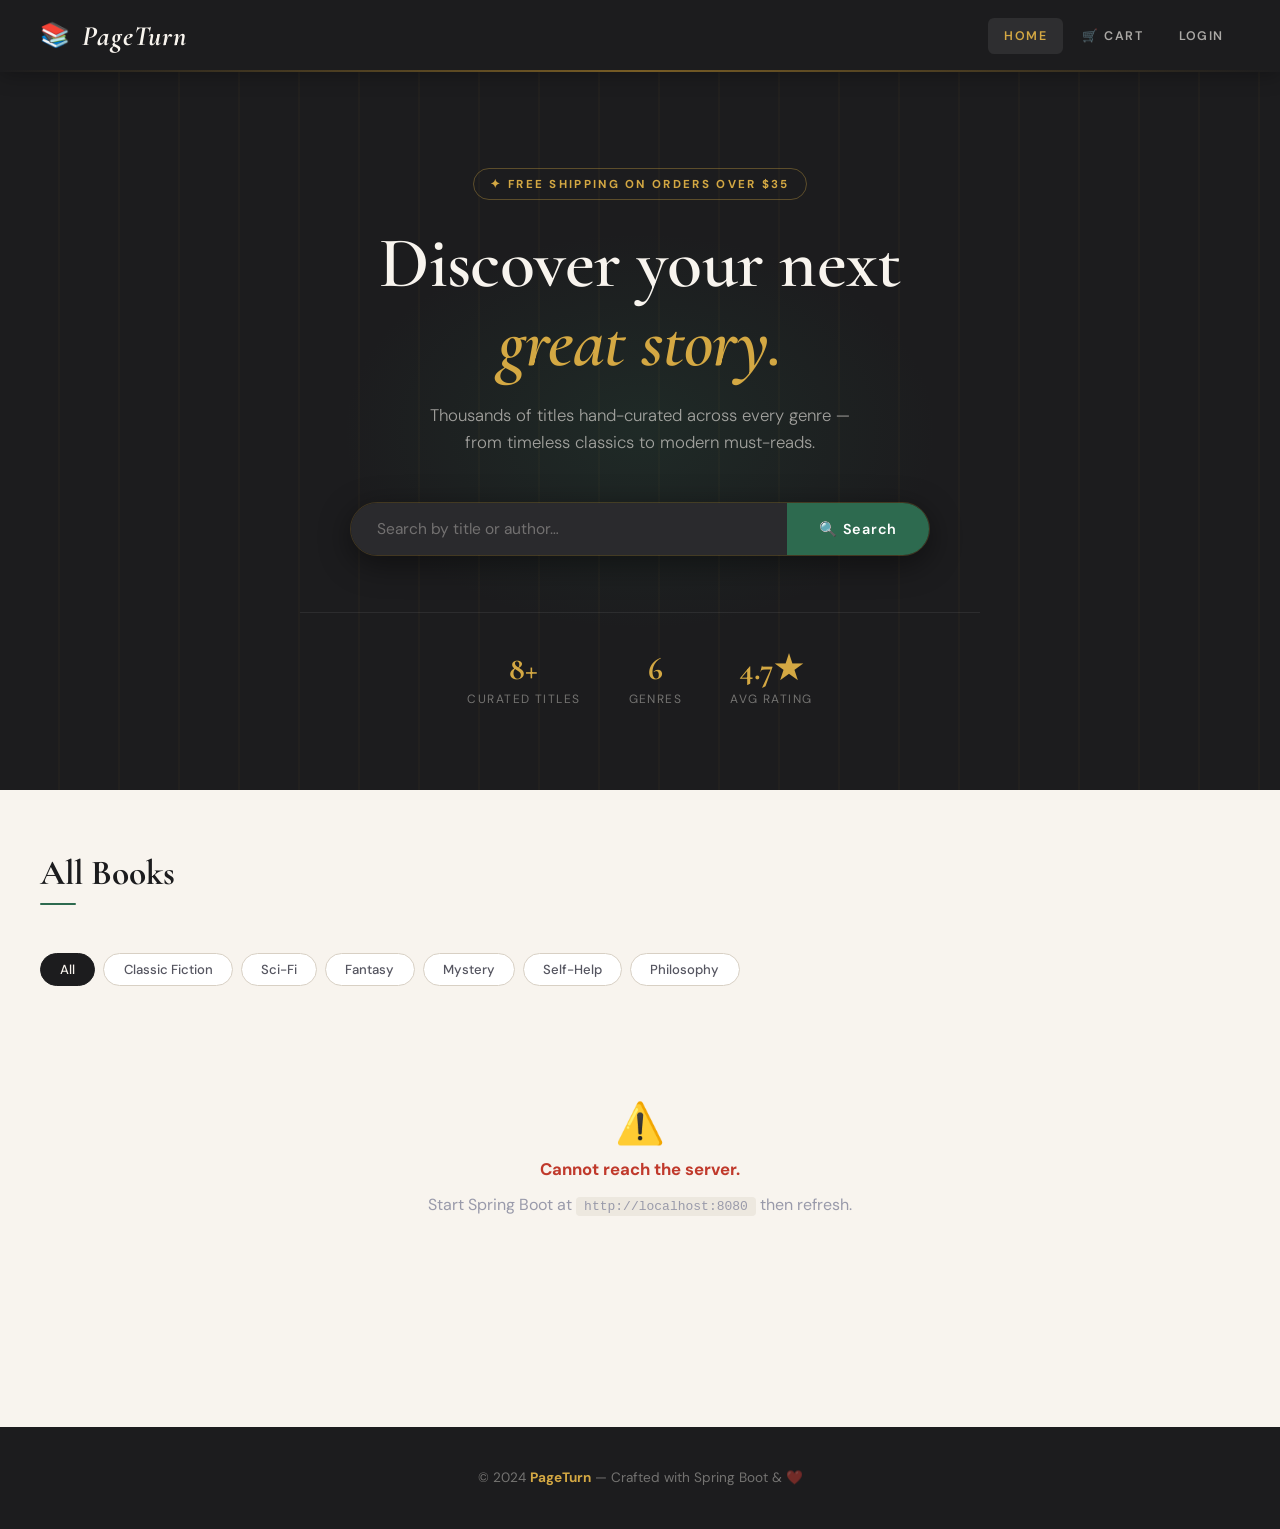
<file: frontend/index.html>
<!DOCTYPE html>
<html lang="en">
<head>
  <meta charset="UTF-8" />
  <meta name="viewport" content="width=device-width, initial-scale=1.0"/>
  <title>PageTurn — Premium Online Bookstore</title>
  <link rel="stylesheet" href="css/style.css" />
</head>
<body>

  <!-- ===== NAVBAR ===== -->
  <nav class="navbar">
    <a class="navbar-brand" href="index.html">
      <span class="brand-icon">📚</span> PageTurn
    </a>
    <div class="navbar-links">
      <a href="index.html" class="active">Home</a>
      <a href="cart.html" class="cart-link">
        🛒 Cart
        <span class="cart-badge" style="display:none">0</span>
      </a>
      <a href="login.html">Login</a>
    </div>
  </nav>

  <!-- ===== HERO ===== -->
  <section class="hero">
    <div class="hero-content">
      <div class="hero-eyebrow">✦ Free shipping on orders over $35</div>
      <h1>Discover your next<br><em>great story.</em></h1>
      <p>Thousands of titles hand-curated across every genre — from timeless classics to modern must-reads.</p>

      <div class="search-container">
        <input
          type="text"
          id="searchInput"
          class="search-input"
          placeholder="Search by title or author…"
          autocomplete="off"
        />
        <button class="search-btn" onclick="handleSearch()">
          🔍 Search
        </button>
      </div>

      <div class="hero-stats">
        <div>
          <span class="hero-stat-num">8+</span>
          <span class="hero-stat-label">Curated Titles</span>
        </div>
        <div>
          <span class="hero-stat-num">6</span>
          <span class="hero-stat-label">Genres</span>
        </div>
        <div>
          <span class="hero-stat-num">4.7★</span>
          <span class="hero-stat-label">Avg Rating</span>
        </div>
      </div>
    </div>
  </section>

  <!-- ===== BOOKS SECTION ===== -->
  <div class="section">
    <div class="section-header">
      <div>
        <h2 class="section-title" id="sectionTitle">All Books</h2>
        <p class="section-subtitle" id="bookCount"></p>
      </div>
      <button class="btn btn-outline" onclick="loadAllBooks()" id="clearSearchBtn" style="display:none; font-size:.82rem; padding:.55rem 1.2rem;">
        ✕ Clear Search
      </button>
    </div>

    <!-- Genre Pills -->
    <div class="genre-filters" id="genreFilters">
      <button class="genre-pill active" onclick="filterByGenre(null, this)">All</button>
      <button class="genre-pill" onclick="filterByGenre('Classic Fiction', this)">Classic Fiction</button>
      <button class="genre-pill" onclick="filterByGenre('Science Fiction', this)">Sci-Fi</button>
      <button class="genre-pill" onclick="filterByGenre('Fantasy', this)">Fantasy</button>
      <button class="genre-pill" onclick="filterByGenre('Mystery', this)">Mystery</button>
      <button class="genre-pill" onclick="filterByGenre('Self-Help', this)">Self-Help</button>
      <button class="genre-pill" onclick="filterByGenre('Philosophy', this)">Philosophy</button>
    </div>

    <!-- Books Grid -->
    <div id="booksContainer">
      <div class="spinner-wrap"><div class="spinner"></div></div>
    </div>
  </div>

  <!-- ===== FOOTER ===== -->
  <footer class="footer">
    <p>© 2024 <strong>PageTurn</strong> — Crafted with Spring Boot &amp; ❤️</p>
  </footer>

  <script src="js/api.js"></script>
  <script src="js/index.js"></script>
</body>
</html>
</file>
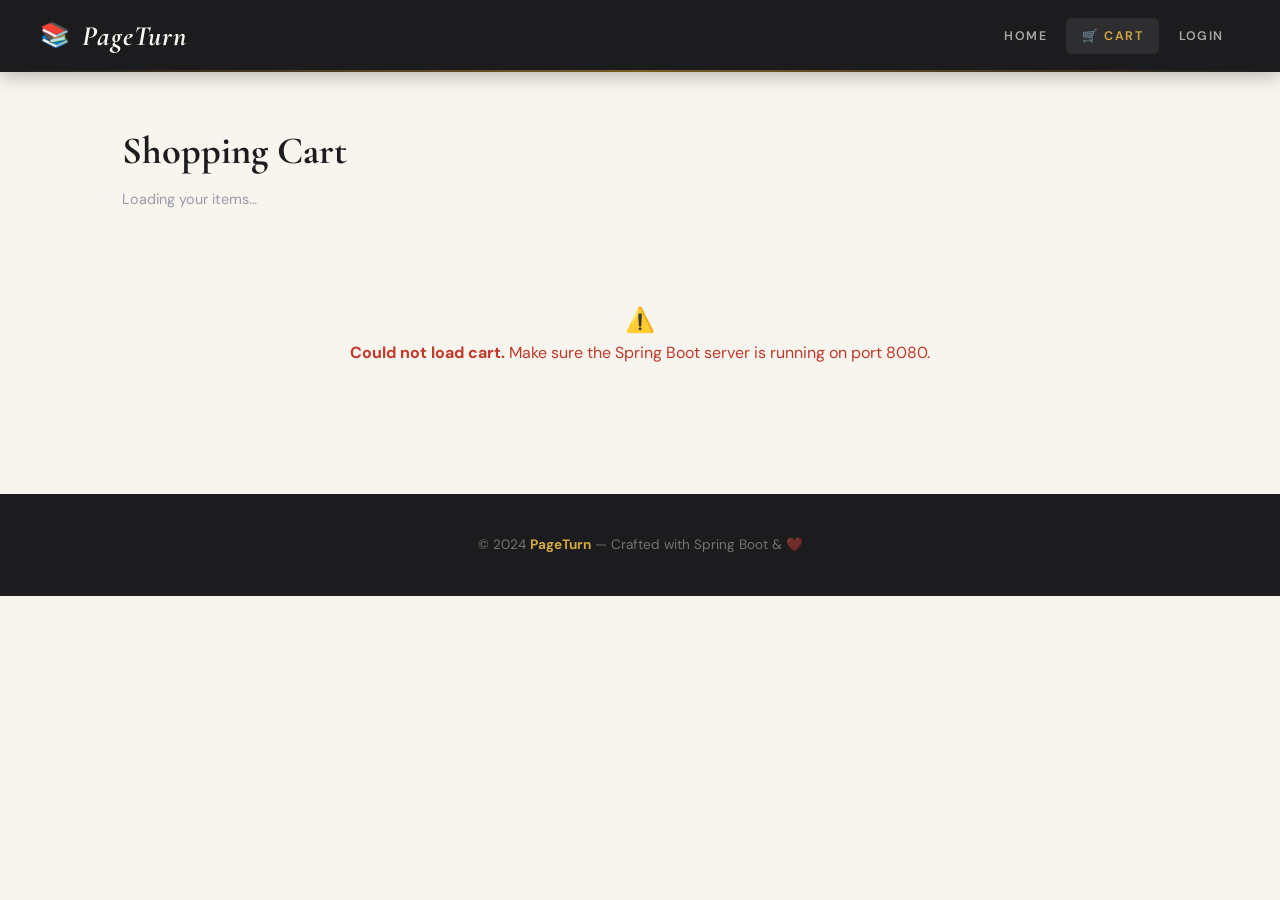
<file: frontend/cart.html>
<!DOCTYPE html>
<html lang="en">
<head>
  <meta charset="UTF-8" />
  <meta name="viewport" content="width=device-width, initial-scale=1.0"/>
  <title>Shopping Cart — PageTurn</title>
  <link rel="stylesheet" href="css/style.css" />
</head>
<body>

  <!-- ===== NAVBAR ===== -->
  <nav class="navbar">
    <a class="navbar-brand" href="index.html">
      <span class="brand-icon">📚</span> PageTurn
    </a>
    <div class="navbar-links">
      <a href="index.html">Home</a>
      <a href="cart.html" class="active cart-link">
        🛒 Cart
        <span class="cart-badge" style="display:none">0</span>
      </a>
      <a href="login.html">Login</a>
    </div>
  </nav>

  <!-- ===== CART CONTENT ===== -->
  <div class="cart-wrap">
    <h1 class="cart-title">Shopping Cart</h1>
    <p class="cart-subtitle" id="cartSubtitle">Loading your items…</p>
    <div id="cartContainer">
      <div class="spinner-wrap"><div class="spinner"></div></div>
    </div>
  </div>

  <!-- ===== ADDRESS & CHECKOUT MODAL ===== -->
  <div class="modal-overlay" id="checkoutModal" onclick="handleOverlayClick(event)">
    <div class="modal-box" id="modalBox">

      <!-- Modal Header -->
      <div class="modal-header">
        <div class="modal-title-block">
          <h2>Complete Your Order</h2>
          <p>Enter your delivery details below</p>
        </div>
        <button class="modal-close" onclick="closeModal()" title="Close">✕</button>
      </div>

      <!-- Progress Steps -->
      <div class="checkout-steps">
        <div class="step done" id="step1">
          <span class="step-num">✓</span>
          <span class="step-label">Cart</span>
        </div>
        <div class="step active" id="step2">
          <span class="step-num">2</span>
          <span class="step-label">Address</span>
        </div>
        <div class="step" id="step3">
          <span class="step-num">3</span>
          <span class="step-label">Confirm</span>
        </div>
      </div>

      <!-- Modal Body — Address Form -->
      <div class="modal-body" id="modalBody">

        <!-- Mini Order Summary -->
        <div class="modal-order-summary" id="modalOrderSummary">
          <h4>Order Summary</h4>
          <div class="modal-order-items" id="modalOrderItems">
            <!-- Filled by JS -->
          </div>
          <div class="modal-order-row">
            <span>Subtotal</span>
            <span id="modalSubtotal">—</span>
          </div>
          <div class="modal-order-row">
            <span>Shipping</span>
            <span id="modalShipping">—</span>
          </div>
          <div class="modal-order-row total-row">
            <span>Total</span>
            <span id="modalTotal">—</span>
          </div>
        </div>

        <!-- ---- Contact Info ---- -->
        <div class="form-section-title">Contact Information</div>

        <div class="form-row">
          <div class="form-group">
            <label class="form-label" for="firstName">First Name *</label>
            <input type="text" id="firstName" class="form-input" placeholder="Arjun" />
            <span class="error-msg" id="firstNameErr"></span>
          </div>
          <div class="form-group">
            <label class="form-label" for="lastName">Last Name *</label>
            <input type="text" id="lastName" class="form-input" placeholder="Sharma" />
            <span class="error-msg" id="lastNameErr"></span>
          </div>
        </div>

        <div class="form-row">
          <div class="form-group">
            <label class="form-label" for="email">Email *</label>
            <input type="email" id="email" class="form-input" placeholder="arjun@email.com" />
            <span class="error-msg" id="emailErr"></span>
          </div>
          <div class="form-group">
            <label class="form-label" for="phone">Phone Number *</label>
            <input type="tel" id="phone" class="form-input" placeholder="+91 98765 43210" />
            <span class="error-msg" id="phoneErr"></span>
          </div>
        </div>

        <!-- ---- Delivery Address ---- -->
        <div class="form-section-title" style="margin-top:1.8rem;">Delivery Address</div>

        <div class="form-row single">
          <div class="form-group">
            <label class="form-label" for="address1">Street Address *</label>
            <input type="text" id="address1" class="form-input" placeholder="42, MG Road, Indiranagar" />
            <span class="error-msg" id="address1Err"></span>
          </div>
        </div>

        <div class="form-row single">
          <div class="form-group">
            <label class="form-label" for="address2">Apartment / Floor / Landmark <span style="font-weight:400; text-transform:none;">(optional)</span></label>
            <input type="text" id="address2" class="form-input" placeholder="Near Lulu Mall, 3rd Floor" />
          </div>
        </div>

        <div class="form-row thirds">
          <div class="form-group">
            <label class="form-label" for="city">City *</label>
            <input type="text" id="city" class="form-input" placeholder="Bengaluru" />
            <span class="error-msg" id="cityErr"></span>
          </div>
          <div class="form-group">
            <label class="form-label" for="state">State *</label>
            <select id="state" class="form-select">
              <option value="">Select state</option>
              <option>Andhra Pradesh</option>
              <option>Assam</option>
              <option>Bihar</option>
              <option>Delhi</option>
              <option>Goa</option>
              <option>Gujarat</option>
              <option>Haryana</option>
              <option>Jharkhand</option>
              <option>Karnataka</option>
              <option>Kerala</option>
              <option>Madhya Pradesh</option>
              <option>Maharashtra</option>
              <option>Odisha</option>
              <option>Punjab</option>
              <option>Rajasthan</option>
              <option>Tamil Nadu</option>
              <option>Telangana</option>
              <option>Uttar Pradesh</option>
              <option>Uttarakhand</option>
              <option>West Bengal</option>
            </select>
            <span class="error-msg" id="stateErr"></span>
          </div>
          <div class="form-group">
            <label class="form-label" for="pincode">PIN Code *</label>
            <input type="text" id="pincode" class="form-input" placeholder="560001" maxlength="6" />
            <span class="error-msg" id="pincodeErr"></span>
          </div>
        </div>

        <!-- ---- Delivery Preference ---- -->
        <div class="form-section-title" style="margin-top:1.8rem;">Delivery Preference</div>

        <div class="form-row single">
          <div class="form-group">
            <label class="form-label" for="deliveryType">Delivery Speed</label>
            <select id="deliveryType" class="form-select" onchange="updateShipping()">
              <option value="standard">Standard Delivery (5–7 days) — ₹49</option>
              <option value="express">Express Delivery (2–3 days) — ₹99</option>
              <option value="overnight">Overnight Delivery (Next day) — ₹199</option>
            </select>
          </div>
        </div>

        <div class="form-row single">
          <div class="form-group">
            <label class="form-label" for="orderNotes">Delivery Notes <span style="font-weight:400; text-transform:none;">(optional)</span></label>
            <input type="text" id="orderNotes" class="form-input" placeholder="Leave at door, ring bell twice, etc." />
          </div>
        </div>

      </div><!-- /modal-body -->

      <!-- Modal Footer -->
      <div class="modal-footer">
        <button class="btn btn-outline" onclick="closeModal()">← Back to Cart</button>
        <button class="btn btn-success" onclick="submitOrder()" id="submitOrderBtn">
          Place Order →
        </button>
      </div>

    </div><!-- /modal-box -->
  </div><!-- /modal-overlay -->

  <!-- ===== FOOTER ===== -->
  <footer class="footer">
    <p>© 2024 <strong>PageTurn</strong> — Crafted with Spring Boot &amp; ❤️</p>
  </footer>

  <script src="js/api.js"></script>
  <script src="js/cart.js"></script>
</body>
</html>
</file>
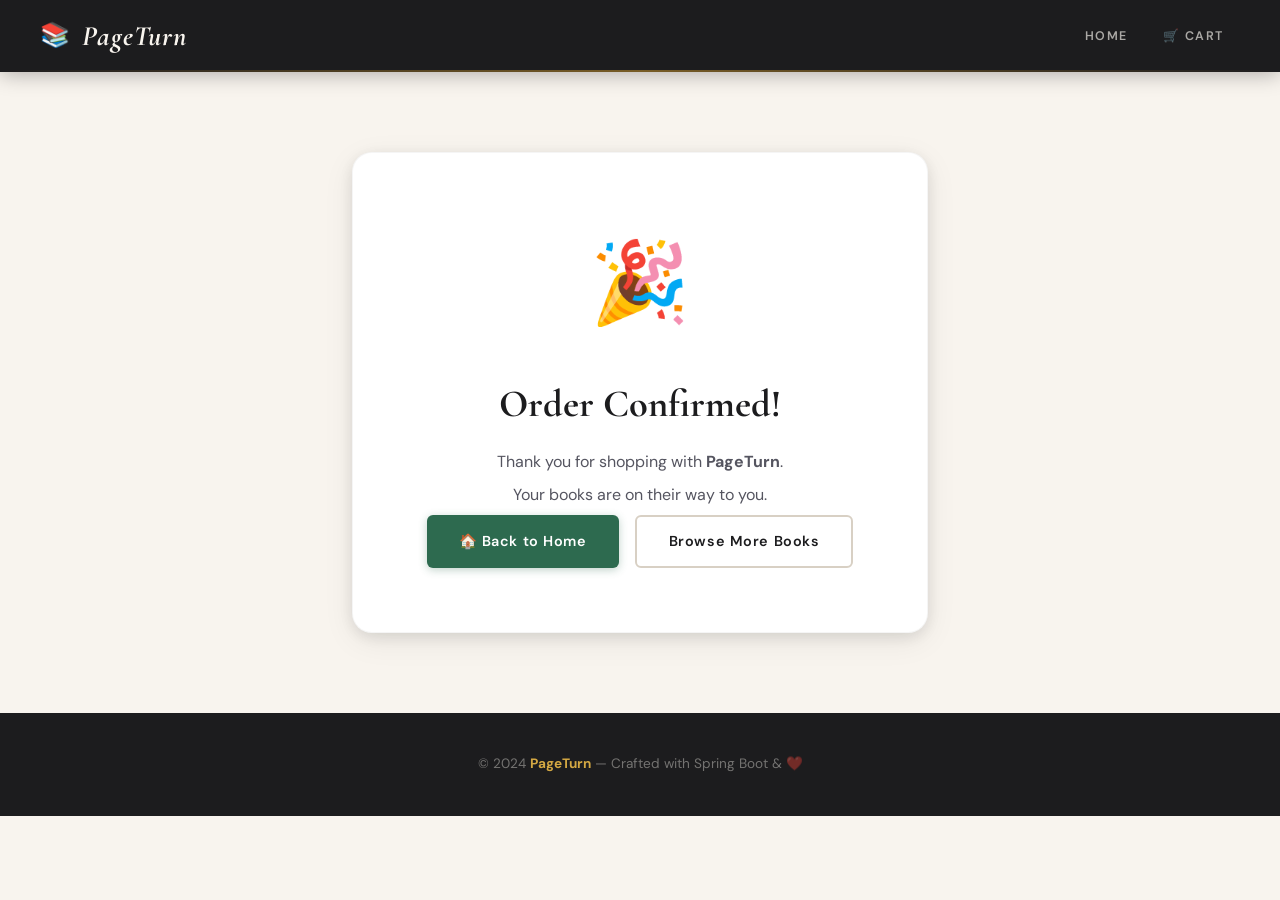
<file: frontend/checkout.html>
<!DOCTYPE html>
<html lang="en">
<head>
  <meta charset="UTF-8" />
  <meta name="viewport" content="width=device-width, initial-scale=1.0"/>
  <title>Order Confirmed — PageTurn</title>
  <link rel="stylesheet" href="css/style.css" />
  <style>
    .confetti-wrap {
      position: fixed; inset: 0;
      pointer-events: none;
      z-index: 0; overflow: hidden;
    }
    .confetti-piece {
      position: absolute;
      top: -12px;
      border-radius: 2px;
      animation: fall linear forwards;
    }
    @keyframes fall {
      to { transform: translateY(110vh) rotate(720deg); opacity: 0; }
    }
    .checkout-wrap { position: relative; z-index: 1; }
  </style>
</head>
<body>

  <!-- NAVBAR -->
  <nav class="navbar">
    <a class="navbar-brand" href="index.html">
      <span class="brand-icon">📚</span> PageTurn
    </a>
    <div class="navbar-links">
      <a href="index.html">Home</a>
      <a href="cart.html" class="cart-link">
        🛒 Cart
        <span class="cart-badge" style="display:none">0</span>
      </a>
    </div>
  </nav>

  <!-- Confetti -->
  <div class="confetti-wrap" id="confettiWrap"></div>

  <!-- Success Card -->
  <div class="checkout-wrap">
    <div class="success-card">

      <span class="success-icon">🎉</span>

      <h2>Order Confirmed!</h2>
      <p>Thank you for shopping with <strong>PageTurn</strong>.</p>
      <p>Your books are on their way to you.</p>

      <!-- Order ID -->
      <div id="orderIdEl" class="order-id" style="display:none"></div>

      <!-- Delivery address summary -->
      <div class="delivery-info" id="deliveryInfoEl" style="display:none">
        <h4>📦 Delivering to</h4>
        <p id="deliveryAddressText"></p>
        <p id="deliveryTimingText" style="margin-top:.4rem; font-weight:600; color:var(--forest);"></p>
      </div>

      <!-- Order meta -->
      <div id="orderMetaEl" style="display:none; margin-bottom:1.8rem;">
        <p style="font-size:.9rem; color:var(--text-light);" id="orderMetaText"></p>
      </div>

      <div style="display:flex; gap:1rem; justify-content:center; flex-wrap:wrap;">
        <a href="index.html" class="btn btn-primary">🏠 Back to Home</a>
        <a href="index.html" class="btn btn-outline">Browse More Books</a>
      </div>

    </div>
  </div>

  <footer class="footer">
    <p>© 2024 <strong>PageTurn</strong> — Crafted with Spring Boot &amp; ❤️</p>
  </footer>

  <script src="js/api.js"></script>
  <script>
    const DELIVERY_LABELS = {
      standard:  '5–7 business days',
      express:   '2–3 business days',
      overnight: 'Next business day',
    };

    document.addEventListener('DOMContentLoaded', () => {
      const raw = sessionStorage.getItem('lastOrder');

      if (raw) {
        const order = JSON.parse(raw);
        sessionStorage.removeItem('lastOrder');

        // Order ID
        const orderIdEl = document.getElementById('orderIdEl');
        orderIdEl.textContent = `Order ID: ${order.orderId}`;
        orderIdEl.style.display = 'inline-block';

        // Delivery address block
        if (order.address) {
          const a = order.address;
          const line2 = a.line2 ? `, ${a.line2}` : '';
          document.getElementById('deliveryAddressText').textContent =
            `${a.name} · ${a.phone}\n${a.line1}${line2}, ${a.city}, ${a.state} – ${a.pincode}`;
          document.getElementById('deliveryTimingText').textContent =
            `📅 Expected delivery: ${DELIVERY_LABELS[order.deliveryType] || '5–7 business days'}`;
          document.getElementById('deliveryInfoEl').style.display = 'block';
        }

        // Meta: item count + total
        const metaEl = document.getElementById('orderMetaEl');
        if (order.itemCount || order.totalAmount) {
          document.getElementById('orderMetaText').textContent =
            `${order.itemCount} item(s)  ·  Total paid: $${parseFloat(order.totalAmount).toFixed(2)}`;
          metaEl.style.display = 'block';
        }
      }

      launchConfetti();
    });

    function launchConfetti() {
      const wrap   = document.getElementById('confettiWrap');
      const colors = ['#2d6a4f', '#1c1c1e', '#b5882a', '#d4a843', '#40916c', '#d8f3dc'];

      for (let i = 0; i < 90; i++) {
        const p = document.createElement('div');
        p.className = 'confetti-piece';
        p.style.left             = Math.random() * 100 + 'vw';
        p.style.background       = colors[Math.floor(Math.random() * colors.length)];
        p.style.width            = (Math.random() * 9 + 6) + 'px';
        p.style.height           = (Math.random() * 9 + 6) + 'px';
        p.style.animationDuration = (Math.random() * 2 + 2.5) + 's';
        p.style.animationDelay   = (Math.random() * 1.8) + 's';
        p.style.borderRadius     = Math.random() > 0.5 ? '50%' : '2px';
        wrap.appendChild(p);
      }

      setTimeout(() => wrap.innerHTML = '', 6000);
    }
  </script>
</body>
</html>
</file>
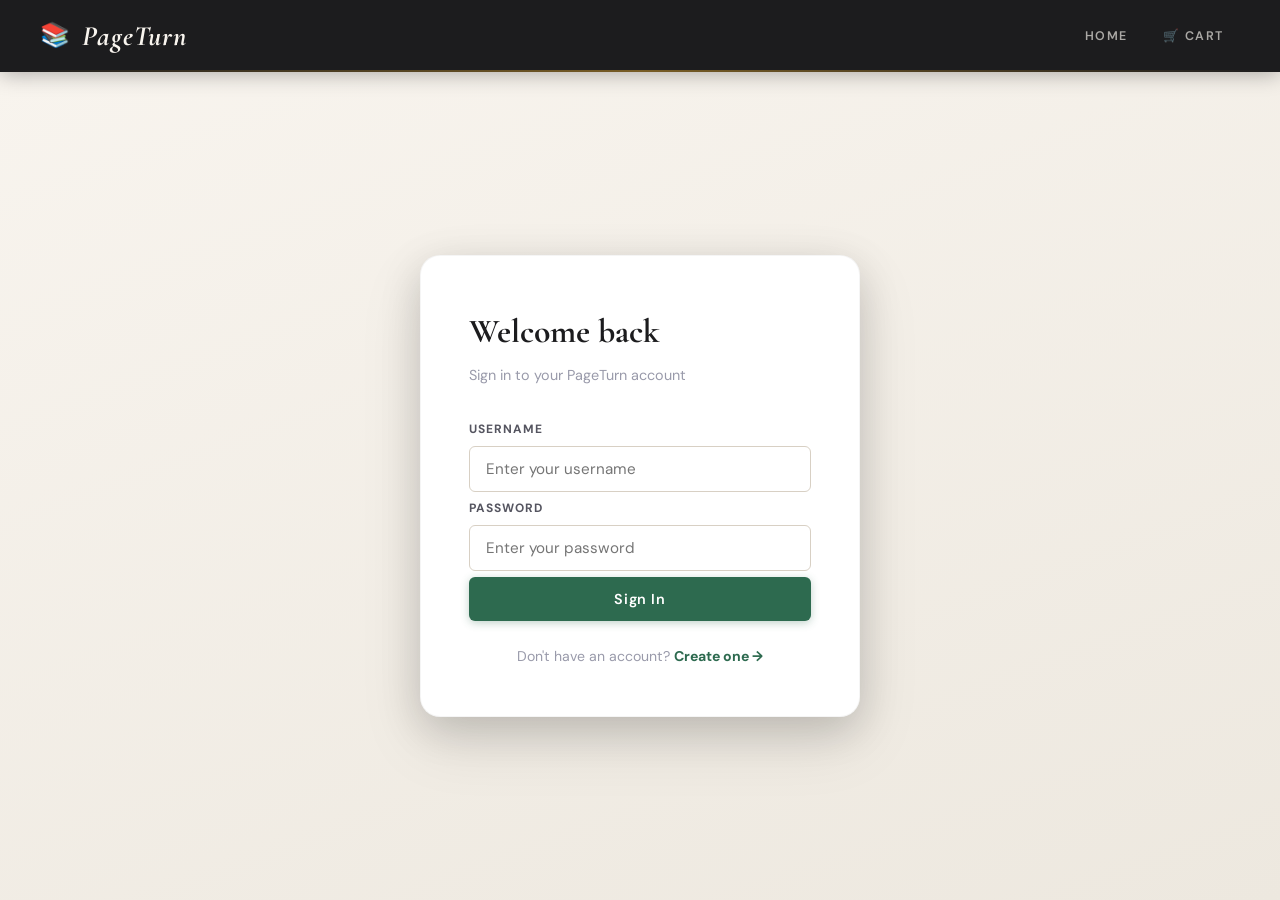
<file: frontend/login.html>
<!DOCTYPE html>
<html lang="en">
<head>
  <meta charset="UTF-8" />
  <meta name="viewport" content="width=device-width, initial-scale=1.0"/>
  <title>Login — PageTurn</title>
  <link rel="stylesheet" href="css/style.css" />
</head>
<body>

  <!-- NAVBAR -->
  <nav class="navbar">
    <a class="navbar-brand" href="index.html">
      <span class="brand-icon">📚</span> PageTurn
    </a>
    <div class="navbar-links">
      <a href="index.html">Home</a>
      <a href="cart.html" class="cart-link">
        🛒 Cart
        <span class="cart-badge" style="display:none">0</span>
      </a>
    </div>
  </nav>

  <div class="auth-wrap">
    <div class="auth-card">

      <!-- LOGIN FORM (shown by default) -->
      <div id="loginSection">
        <h2>Welcome back</h2>
        <p class="auth-subtitle">Sign in to your PageTurn account</p>

        <div class="form-group">
          <label class="form-label" for="loginUsername">Username</label>
          <input
            type="text"
            id="loginUsername"
            class="form-input"
            placeholder="Enter your username"
            autocomplete="username"
          />
          <span class="error-msg" id="loginUsernameErr"></span>
        </div>

        <div class="form-group">
          <label class="form-label" for="loginPassword">Password</label>
          <input
            type="password"
            id="loginPassword"
            class="form-input"
            placeholder="Enter your password"
            autocomplete="current-password"
          />
          <span class="error-msg" id="loginPasswordErr"></span>
        </div>

        <!-- Server error message -->
        <div id="loginServerErr" style="color:var(--danger); font-size:.88rem; margin-bottom:1rem; display:none;"></div>

        <button class="btn btn-primary" style="width:100%; justify-content:center;" onclick="handleLogin()">
          Sign In
        </button>

        <div class="auth-toggle">
          Don't have an account?
          <a onclick="toggleForms()">Create one →</a>
        </div>
      </div>

      <!-- SIGNUP FORM (hidden by default) -->
      <div id="signupSection" style="display:none;">
        <h2>Create account</h2>
        <p class="auth-subtitle">Join PageTurn and start reading</p>

        <div class="form-group">
          <label class="form-label" for="signupUsername">Username</label>
          <input
            type="text"
            id="signupUsername"
            class="form-input"
            placeholder="Choose a username"
            autocomplete="username"
          />
          <span class="error-msg" id="signupUsernameErr"></span>
        </div>

        <div class="form-group">
          <label class="form-label" for="signupEmail">Email</label>
          <input
            type="email"
            id="signupEmail"
            class="form-input"
            placeholder="your@email.com"
            autocomplete="email"
          />
          <span class="error-msg" id="signupEmailErr"></span>
        </div>

        <div class="form-group">
          <label class="form-label" for="signupPassword">Password</label>
          <input
            type="password"
            id="signupPassword"
            class="form-input"
            placeholder="Create a password (min. 6 chars)"
            autocomplete="new-password"
          />
          <span class="error-msg" id="signupPasswordErr"></span>
        </div>

        <div id="signupServerErr" style="color:var(--danger); font-size:.88rem; margin-bottom:1rem; display:none;"></div>

        <button class="btn btn-primary" style="width:100%; justify-content:center;" onclick="handleSignup()">
          Create Account
        </button>

        <div class="auth-toggle">
          Already have an account?
          <a onclick="toggleForms()">Sign in →</a>
        </div>
      </div>

    </div>
  </div>

  <script src="js/api.js"></script>
  <script src="js/auth.js"></script>
</body>
</html>
</file>
<file: frontend/css/style.css>
/* ============================================================
   PageTurn Bookstore — Redesigned Stylesheet
   Aesthetic: Dark luxury / Premium bookshop
   Fonts: Cormorant Garamond (headings) + DM Sans (body)
   Colors: Charcoal, ivory, forest green accent, gold trim
   ============================================================ */

@import url('https://fonts.googleapis.com/css2?family=Cormorant+Garamond:ital,wght@0,400;0,600;0,700;1,400;1,600&family=DM+Sans:wght@300;400;500;600;700&display=swap');

/* ============================================================
   CSS VARIABLES
   ============================================================ */
:root {
  --charcoal:     #1c1c1e;
  --charcoal-2:   #2a2a2d;
  --charcoal-3:   #38383d;
  --ivory:        #f8f4ee;
  --ivory-dark:   #ede8df;
  --ivory-darker: #d8d0c4;
  --forest:       #2d6a4f;
  --forest-light: #40916c;
  --forest-pale:  #d8f3dc;
  --gold:         #b5882a;
  --gold-light:   #d4a843;
  --gold-pale:    #fdf3dc;
  --text-dark:    #1c1c1e;
  --text-mid:     #555560;
  --text-light:   #999aaa;
  --white:        #ffffff;
  --danger:       #c0392b;
  --danger-pale:  #fdecea;
  --success:      #2d6a4f;

  --shadow-sm:   0 1px 4px rgba(0,0,0,0.08), 0 2px 8px rgba(0,0,0,0.05);
  --shadow-md:   0 4px 16px rgba(0,0,0,0.10), 0 8px 32px rgba(0,0,0,0.07);
  --shadow-lg:   0 12px 40px rgba(0,0,0,0.15), 0 24px 64px rgba(0,0,0,0.10);
  --shadow-dark: 0 8px 32px rgba(0,0,0,0.45);

  --radius-sm:  6px;
  --radius:     12px;
  --radius-lg:  20px;
  --transition: 0.22s ease;
  --transition-slow: 0.4s cubic-bezier(0.16, 1, 0.3, 1);
}

/* ============================================================
   RESET & BASE
   ============================================================ */
*, *::before, *::after { box-sizing: border-box; margin: 0; padding: 0; }
html { scroll-behavior: smooth; }
body {
  font-family: 'DM Sans', sans-serif;
  background: var(--ivory);
  color: var(--text-dark);
  line-height: 1.65;
  min-height: 100vh;
  -webkit-font-smoothing: antialiased;
}
a { color: inherit; text-decoration: none; }
ul { list-style: none; }
img { max-width: 100%; display: block; }
button { font-family: inherit; }

/* ============================================================
   NAVBAR
   ============================================================ */
.navbar {
  background: var(--charcoal);
  padding: 0 2.5rem;
  display: flex;
  align-items: center;
  justify-content: space-between;
  height: 72px;
  position: sticky;
  top: 0;
  z-index: 200;
  box-shadow: 0 2px 20px rgba(0,0,0,0.3);
}

.navbar::after {
  content: '';
  position: absolute;
  bottom: 0; left: 0; right: 0;
  height: 2px;
  background: linear-gradient(90deg, transparent, var(--gold), transparent);
  opacity: 0.6;
}

.navbar-brand {
  display: flex;
  align-items: center;
  gap: 0.7rem;
  font-family: 'Cormorant Garamond', serif;
  font-size: 1.75rem;
  font-weight: 700;
  color: var(--ivory);
  letter-spacing: 0.04em;
  font-style: italic;
}

.navbar-brand .brand-icon { font-size: 1.5rem; font-style: normal; }

.navbar-links {
  display: flex;
  align-items: center;
  gap: 0.2rem;
}

.navbar-links a {
  color: rgba(248,244,238,0.65);
  font-size: 0.78rem;
  font-weight: 600;
  padding: 0.5rem 1rem;
  border-radius: var(--radius-sm);
  letter-spacing: 0.12em;
  text-transform: uppercase;
  transition: background var(--transition), color var(--transition);
}

.navbar-links a:hover,
.navbar-links a.active {
  background: rgba(255,255,255,0.08);
  color: var(--gold-light);
}

.cart-link {
  position: relative;
  display: flex;
  align-items: center;
  gap: 0.4rem;
}

.cart-badge {
  position: absolute;
  top: -5px; right: -8px;
  background: var(--forest-light);
  color: #fff;
  font-size: 0.65rem;
  font-weight: 700;
  border-radius: 50%;
  width: 18px; height: 18px;
  display: flex;
  align-items: center;
  justify-content: center;
  border: 2px solid var(--charcoal);
}

/* ============================================================
   HERO SECTION
   ============================================================ */
.hero {
  background: var(--charcoal);
  color: var(--ivory);
  padding: 6rem 2rem 5rem;
  text-align: center;
  position: relative;
  overflow: hidden;
}

.hero::before {
  content: '';
  position: absolute;
  inset: 0;
  background: repeating-linear-gradient(
    90deg,
    transparent 0px,
    transparent 58px,
    rgba(181,136,42,0.04) 58px,
    rgba(181,136,42,0.04) 60px
  );
  pointer-events: none;
}

.hero::after {
  content: '';
  position: absolute;
  top: 50%; left: 50%;
  transform: translate(-50%, -50%);
  width: 600px; height: 400px;
  background: radial-gradient(ellipse, rgba(45,106,79,0.18) 0%, transparent 70%);
  pointer-events: none;
}

.hero-content {
  position: relative;
  z-index: 1;
  max-width: 680px;
  margin: 0 auto;
}

.hero-eyebrow {
  display: inline-block;
  font-size: 0.72rem;
  font-weight: 700;
  letter-spacing: 0.2em;
  text-transform: uppercase;
  color: var(--gold-light);
  border: 1px solid rgba(212,168,67,0.35);
  padding: 0.35rem 1rem;
  border-radius: 50px;
  margin-bottom: 1.5rem;
}

.hero h1 {
  font-family: 'Cormorant Garamond', serif;
  font-size: clamp(2.8rem, 6vw, 4.5rem);
  font-weight: 600;
  line-height: 1.1;
  margin-bottom: 1.2rem;
  letter-spacing: -0.01em;
}

.hero h1 em { font-style: italic; color: var(--gold-light); }

.hero p {
  font-size: 1.05rem;
  color: rgba(248,244,238,0.6);
  max-width: 460px;
  margin: 0 auto 2.8rem;
  font-weight: 300;
}

.search-container {
  max-width: 580px;
  margin: 0 auto;
  display: flex;
  border-radius: 50px;
  overflow: hidden;
  box-shadow: var(--shadow-dark);
  border: 1px solid rgba(181,136,42,0.25);
}

.search-input {
  flex: 1;
  padding: 1rem 1.6rem;
  border: none;
  font-family: 'DM Sans', sans-serif;
  font-size: 0.97rem;
  outline: none;
  background: var(--charcoal-2);
  color: var(--ivory);
}

.search-input::placeholder { color: rgba(248,244,238,0.35); }

.search-btn {
  padding: 1rem 2rem;
  background: var(--forest);
  color: var(--white);
  border: none;
  cursor: pointer;
  font-weight: 600;
  font-size: 0.9rem;
  letter-spacing: 0.05em;
  transition: background var(--transition);
  display: flex;
  align-items: center;
  gap: 0.5rem;
  white-space: nowrap;
}

.search-btn:hover { background: var(--forest-light); }

.hero-stats {
  display: flex;
  justify-content: center;
  gap: 3rem;
  margin-top: 3.5rem;
  padding-top: 2.5rem;
  border-top: 1px solid rgba(255,255,255,0.07);
}

.hero-stat-num {
  font-family: 'Cormorant Garamond', serif;
  font-size: 2rem;
  font-weight: 700;
  color: var(--gold-light);
  display: block;
  line-height: 1;
}

.hero-stat-label {
  font-size: 0.75rem;
  text-transform: uppercase;
  letter-spacing: 0.12em;
  color: rgba(248,244,238,0.4);
  display: block;
  margin-top: 0.3rem;
}

/* ============================================================
   SECTION LAYOUT
   ============================================================ */
.section {
  padding: 4rem 2.5rem;
  max-width: 1280px;
  margin: 0 auto;
}

.section-header {
  display: flex;
  align-items: flex-start;
  justify-content: space-between;
  margin-bottom: 2.5rem;
  flex-wrap: wrap;
  gap: 1rem;
}

.section-title {
  font-family: 'Cormorant Garamond', serif;
  font-size: 2.2rem;
  font-weight: 700;
  color: var(--charcoal);
  line-height: 1.1;
  position: relative;
  padding-bottom: 0.8rem;
}

.section-title::after {
  content: '';
  position: absolute;
  bottom: 0; left: 0;
  width: 36px; height: 2px;
  background: var(--forest);
  border-radius: 2px;
}

.section-subtitle {
  color: var(--text-light);
  font-size: 0.9rem;
  margin-top: 0.5rem;
}

/* Genre Filter Pills */
.genre-filters {
  display: flex;
  gap: 0.5rem;
  flex-wrap: wrap;
  margin-bottom: 2.5rem;
}

.genre-pill {
  padding: 0.45rem 1.2rem;
  border-radius: 50px;
  border: 1.5px solid var(--ivory-darker);
  background: var(--white);
  font-family: 'DM Sans', sans-serif;
  font-size: 0.82rem;
  font-weight: 500;
  color: var(--text-mid);
  cursor: pointer;
  transition: all var(--transition);
}

.genre-pill:hover { border-color: var(--forest); color: var(--forest); }
.genre-pill.active { background: var(--charcoal); border-color: var(--charcoal); color: var(--ivory); }

/* ============================================================
   BOOK CARDS GRID
   ============================================================ */
.books-grid {
  display: grid;
  grid-template-columns: repeat(auto-fill, minmax(210px, 1fr));
  gap: 2rem;
}

.book-card {
  background: var(--white);
  border-radius: var(--radius);
  overflow: hidden;
  box-shadow: var(--shadow-sm);
  transition: transform var(--transition-slow), box-shadow var(--transition-slow);
  display: flex;
  flex-direction: column;
  cursor: pointer;
  border: 1px solid rgba(0,0,0,0.04);
}

.book-card:hover {
  transform: translateY(-8px) scale(1.01);
  box-shadow: var(--shadow-lg);
}

.book-card-img-wrap {
  position: relative;
  aspect-ratio: 2/3;
  background: var(--ivory-dark);
  overflow: hidden;
}

.book-card-img-wrap img {
  width: 100%;
  height: 100%;
  object-fit: cover;
  transition: transform 0.5s ease;
}

.book-card:hover .book-card-img-wrap img { transform: scale(1.06); }

.book-card-img-wrap::after {
  content: '';
  position: absolute;
  bottom: 0; left: 0; right: 0;
  height: 40%;
  background: linear-gradient(transparent, rgba(0,0,0,0.35));
  opacity: 0;
  transition: opacity var(--transition);
}

.book-card:hover .book-card-img-wrap::after { opacity: 1; }

.book-card-genre {
  position: absolute;
  top: 10px; left: 10px;
  background: var(--charcoal);
  color: var(--gold-light);
  font-size: 0.68rem;
  font-weight: 700;
  padding: 4px 10px;
  border-radius: 50px;
  text-transform: uppercase;
  letter-spacing: 0.07em;
  z-index: 1;
}

.book-card-body {
  padding: 1.2rem;
  flex: 1;
  display: flex;
  flex-direction: column;
  border-top: 3px solid transparent;
  transition: border-color var(--transition);
}

.book-card:hover .book-card-body { border-top-color: var(--forest); }

.book-card-title {
  font-family: 'Cormorant Garamond', serif;
  font-size: 1.1rem;
  font-weight: 600;
  color: var(--charcoal);
  line-height: 1.25;
  margin-bottom: 0.3rem;
  display: -webkit-box;
  -webkit-line-clamp: 2;
  -webkit-box-orient: vertical;
  overflow: hidden;
}

.book-card-author {
  font-size: 0.8rem;
  color: var(--text-light);
  margin-bottom: 0.7rem;
}

.book-card-rating {
  display: flex;
  align-items: center;
  gap: 0.35rem;
  margin-bottom: 0.9rem;
}

.stars { color: var(--gold); font-size: 0.8rem; }
.rating-num { font-size: 0.75rem; color: var(--text-light); }

.book-card-footer {
  display: flex;
  align-items: center;
  justify-content: space-between;
  margin-top: auto;
  padding-top: 0.8rem;
  border-top: 1px solid var(--ivory-dark);
}

.book-price {
  font-family: 'Cormorant Garamond', serif;
  font-size: 1.3rem;
  font-weight: 700;
  color: var(--charcoal);
  line-height: 1;
}

.book-price::before { content: '$'; font-size: 0.85em; opacity: 0.55; }

.btn-details {
  background: var(--forest);
  color: var(--white);
  border: none;
  padding: 0.45rem 1rem;
  border-radius: var(--radius-sm);
  font-family: 'DM Sans', sans-serif;
  font-size: 0.78rem;
  font-weight: 600;
  cursor: pointer;
  transition: background var(--transition), transform var(--transition);
  letter-spacing: 0.04em;
}

.btn-details:hover { background: var(--forest-light); transform: scale(1.04); }

/* ============================================================
   BUTTONS
   ============================================================ */
.btn {
  display: inline-flex;
  align-items: center;
  justify-content: center;
  gap: 0.5rem;
  padding: 0.8rem 2rem;
  border-radius: var(--radius-sm);
  border: none;
  font-family: 'DM Sans', sans-serif;
  font-size: 0.9rem;
  font-weight: 600;
  cursor: pointer;
  transition: all var(--transition);
  letter-spacing: 0.04em;
  white-space: nowrap;
}

.btn-primary { background: var(--forest); color: var(--white); box-shadow: 0 2px 8px rgba(45,106,79,0.3); }
.btn-primary:hover { background: var(--forest-light); box-shadow: 0 4px 16px rgba(45,106,79,0.4); transform: translateY(-1px); }

.btn-secondary { background: var(--charcoal); color: var(--ivory); }
.btn-secondary:hover { background: var(--charcoal-3); }

.btn-outline { background: transparent; color: var(--charcoal); border: 2px solid var(--ivory-darker); }
.btn-outline:hover { border-color: var(--charcoal); background: var(--charcoal); color: var(--ivory); }

.btn-gold { background: var(--gold); color: var(--white); box-shadow: 0 2px 8px rgba(181,136,42,0.3); }
.btn-gold:hover { background: var(--gold-light); transform: translateY(-1px); }

.btn-danger {
  background: transparent;
  color: var(--danger);
  border: 1.5px solid rgba(192,57,43,0.25);
  padding: 0.4rem 0.9rem;
  font-size: 0.8rem;
}
.btn-danger:hover { background: var(--danger); color: #fff; border-color: var(--danger); }

.btn-success { background: var(--forest); color: var(--white); box-shadow: 0 2px 8px rgba(45,106,79,0.3); }
.btn-success:hover { background: var(--forest-light); }

.btn:disabled { opacity: 0.55; cursor: not-allowed; transform: none !important; }

/* ============================================================
   BOOK DETAIL PAGE
   ============================================================ */
.book-detail-wrap {
  max-width: 960px;
  margin: 3rem auto;
  padding: 0 2rem;
}

.back-link {
  display: inline-flex;
  align-items: center;
  gap: 0.5rem;
  color: var(--text-mid);
  font-size: 0.88rem;
  font-weight: 500;
  margin-bottom: 2rem;
  cursor: pointer;
  transition: color var(--transition);
}
.back-link:hover { color: var(--forest); }

.book-detail-card {
  background: var(--white);
  border-radius: var(--radius-lg);
  padding: 3rem;
  box-shadow: var(--shadow-md);
  display: grid;
  grid-template-columns: 260px 1fr;
  gap: 3.5rem;
  border: 1px solid rgba(0,0,0,0.04);
}

.book-detail-img {
  width: 100%;
  border-radius: var(--radius);
  box-shadow: var(--shadow-lg);
  aspect-ratio: 2/3;
  object-fit: cover;
}

.book-detail-info h1 {
  font-family: 'Cormorant Garamond', serif;
  font-size: 2.4rem;
  color: var(--charcoal);
  line-height: 1.15;
  margin-bottom: 0.4rem;
  font-weight: 700;
}

.book-detail-info .author {
  font-size: 1rem;
  color: var(--text-light);
  margin-bottom: 1rem;
}

.meta-row {
  display: flex;
  align-items: center;
  gap: 0.8rem;
  margin-bottom: 1.5rem;
  flex-wrap: wrap;
}

.genre-tag {
  background: var(--charcoal);
  color: var(--gold-light);
  font-size: 0.72rem;
  font-weight: 700;
  padding: 4px 14px;
  border-radius: 50px;
  text-transform: uppercase;
  letter-spacing: 0.07em;
}

.rating-badge {
  display: flex;
  align-items: center;
  gap: 0.4rem;
  font-size: 0.88rem;
  color: var(--text-mid);
  background: var(--gold-pale);
  padding: 4px 12px;
  border-radius: 50px;
  border: 1px solid rgba(181,136,42,0.2);
}

.rating-badge .stars { color: var(--gold); }

.book-detail-info .description {
  color: var(--text-mid);
  line-height: 1.85;
  margin-bottom: 2rem;
  font-size: 0.97rem;
  font-weight: 300;
}

.divider { border: none; border-top: 1px solid var(--ivory-dark); margin: 1.5rem 0; }

.book-detail-price {
  font-family: 'Cormorant Garamond', serif;
  font-size: 2.5rem;
  font-weight: 700;
  color: var(--charcoal);
  margin-bottom: 1.5rem;
  line-height: 1;
}

.book-detail-price::before {
  content: '$';
  font-size: 1.4rem;
  color: var(--text-light);
  margin-right: 2px;
}

.qty-selector {
  display: flex;
  align-items: center;
  gap: 0.7rem;
  margin-bottom: 1.8rem;
}

.qty-label {
  font-size: 0.78rem;
  font-weight: 700;
  color: var(--text-light);
  text-transform: uppercase;
  letter-spacing: 0.1em;
  margin-right: 0.5rem;
}

.qty-btn {
  width: 34px; height: 34px;
  border-radius: 50%;
  border: 1.5px solid var(--ivory-darker);
  background: var(--white);
  cursor: pointer;
  font-size: 1.1rem;
  font-weight: 600;
  color: var(--text-mid);
  transition: all var(--transition);
  display: flex;
  align-items: center;
  justify-content: center;
}

.qty-btn:hover { border-color: var(--charcoal); color: var(--charcoal); background: var(--ivory); }

.qty-display {
  font-size: 1.1rem;
  font-weight: 700;
  min-width: 32px;
  text-align: center;
  color: var(--charcoal);
}

.detail-actions { display: flex; gap: 1rem; flex-wrap: wrap; }

/* ============================================================
   CART PAGE
   ============================================================ */
.cart-wrap {
  max-width: 1100px;
  margin: 3rem auto;
  padding: 0 2rem;
}

.cart-title {
  font-family: 'Cormorant Garamond', serif;
  font-size: 2.4rem;
  color: var(--charcoal);
  margin-bottom: 0.3rem;
  font-weight: 700;
}

.cart-subtitle {
  color: var(--text-light);
  font-size: 0.9rem;
  margin-bottom: 2.5rem;
}

.cart-layout {
  display: grid;
  grid-template-columns: 1fr 340px;
  gap: 2rem;
  align-items: start;
}

.cart-empty {
  text-align: center;
  padding: 5rem 2rem;
  color: var(--text-light);
  grid-column: 1 / -1;
}

.cart-empty .empty-icon {
  font-size: 4.5rem;
  margin-bottom: 1rem;
  opacity: 0.3;
  display: block;
}

.cart-items-panel {
  background: var(--white);
  border-radius: var(--radius-lg);
  overflow: hidden;
  box-shadow: var(--shadow-sm);
  border: 1px solid rgba(0,0,0,0.04);
}

.cart-items-header {
  display: grid;
  grid-template-columns: 3fr 1fr 1.2fr 1fr 0.7fr;
  padding: 1rem 1.5rem;
  background: var(--charcoal);
  font-size: 0.73rem;
  text-transform: uppercase;
  letter-spacing: 0.1em;
  font-weight: 700;
  color: rgba(248,244,238,0.45);
}

.cart-item-row {
  display: grid;
  grid-template-columns: 3fr 1fr 1.2fr 1fr 0.7fr;
  padding: 1.3rem 1.5rem;
  border-bottom: 1px solid var(--ivory-dark);
  align-items: center;
  transition: background var(--transition);
}

.cart-item-row:last-child { border-bottom: none; }
.cart-item-row:hover { background: var(--ivory); }

.cart-book-info {
  display: flex;
  align-items: center;
  gap: 1rem;
}

.cart-book-img {
  width: 50px; height: 68px;
  object-fit: cover;
  border-radius: 5px;
  flex-shrink: 0;
  box-shadow: var(--shadow-sm);
}

.cart-book-title {
  font-family: 'Cormorant Garamond', serif;
  font-weight: 600;
  color: var(--charcoal);
  font-size: 1rem;
  line-height: 1.25;
}

.cart-book-author {
  font-size: 0.78rem;
  color: var(--text-light);
  margin-top: 2px;
}

.cart-unit-price { font-size: 0.95rem; color: var(--text-mid); font-weight: 500; }

.qty-control {
  display: flex;
  align-items: center;
  gap: 0.45rem;
}

.qty-control .qty-btn { width: 28px; height: 28px; font-size: 0.9rem; }
.qty-display { font-weight: 700; min-width: 24px; text-align: center; font-size: 0.95rem; }

.cart-row-total { font-weight: 700; font-size: 0.97rem; color: var(--charcoal); }

/* Cart Summary Sidebar */
.cart-summary {
  background: var(--white);
  border-radius: var(--radius-lg);
  padding: 2rem;
  box-shadow: var(--shadow-sm);
  border: 1px solid rgba(0,0,0,0.04);
  position: sticky;
  top: 90px;
}

.cart-summary h3 {
  font-family: 'Cormorant Garamond', serif;
  font-size: 1.5rem;
  color: var(--charcoal);
  margin-bottom: 1.5rem;
  padding-bottom: 1rem;
  border-bottom: 1px solid var(--ivory-dark);
  font-weight: 700;
}

.summary-row {
  display: flex;
  justify-content: space-between;
  align-items: center;
  padding: 0.55rem 0;
  font-size: 0.9rem;
  color: var(--text-mid);
}

.summary-row.total {
  font-weight: 700;
  font-size: 1.1rem;
  color: var(--charcoal);
  border-top: 1.5px solid var(--ivory-darker);
  margin-top: 0.8rem;
  padding-top: 0.8rem;
}

.summary-row .summary-val { font-weight: 600; color: var(--charcoal); }

.summary-row.total .summary-val {
  font-family: 'Cormorant Garamond', serif;
  font-size: 1.4rem;
  color: var(--forest);
}

.free-shipping-note {
  background: var(--forest-pale);
  color: var(--forest);
  font-size: 0.8rem;
  font-weight: 600;
  padding: 0.5rem 0.9rem;
  border-radius: var(--radius-sm);
  margin: 0.8rem 0;
  text-align: center;
  border: 1px solid rgba(45,106,79,0.15);
}

/* ============================================================
   ADDRESS MODAL
   ============================================================ */
.modal-overlay {
  position: fixed;
  inset: 0;
  background: rgba(28,28,30,0.7);
  backdrop-filter: blur(5px);
  z-index: 500;
  display: flex;
  align-items: center;
  justify-content: center;
  padding: 1.5rem;
  opacity: 0;
  visibility: hidden;
  transition: opacity 0.3s ease, visibility 0.3s ease;
}

.modal-overlay.open {
  opacity: 1;
  visibility: visible;
}

.modal-box {
  background: var(--white);
  border-radius: var(--radius-lg);
  width: 100%;
  max-width: 640px;
  max-height: 92vh;
  overflow-y: auto;
  box-shadow: var(--shadow-dark);
  transform: scale(0.93) translateY(20px);
  transition: transform 0.38s cubic-bezier(0.16, 1, 0.3, 1);
  scrollbar-width: thin;
  scrollbar-color: var(--ivory-darker) transparent;
}

.modal-overlay.open .modal-box {
  transform: scale(1) translateY(0);
}

.modal-header {
  display: flex;
  align-items: flex-start;
  justify-content: space-between;
  padding: 2rem 2rem 1.5rem;
  border-bottom: 1px solid var(--ivory-dark);
  position: sticky;
  top: 0;
  background: var(--white);
  z-index: 1;
}

.modal-title-block h2 {
  font-family: 'Cormorant Garamond', serif;
  font-size: 1.9rem;
  font-weight: 700;
  color: var(--charcoal);
  line-height: 1.1;
}

.modal-title-block p {
  font-size: 0.85rem;
  color: var(--text-light);
  margin-top: 0.3rem;
}

.modal-close {
  background: var(--ivory);
  border: none;
  width: 36px; height: 36px;
  border-radius: 50%;
  font-size: 1.1rem;
  cursor: pointer;
  color: var(--text-mid);
  display: flex;
  align-items: center;
  justify-content: center;
  transition: background var(--transition), color var(--transition);
  flex-shrink: 0;
}

.modal-close:hover { background: var(--danger); color: var(--white); }

/* Checkout steps progress */
.checkout-steps {
  display: flex;
  align-items: center;
  padding: 1.5rem 2rem;
  border-bottom: 1px solid var(--ivory-dark);
  background: var(--ivory);
  gap: 0;
}

.step {
  display: flex;
  align-items: center;
  gap: 0.6rem;
  flex: 1;
  position: relative;
}

.step:not(:last-child)::after {
  content: '';
  position: absolute;
  right: 0; top: 14px;
  width: calc(100% - 28px - 0.6rem);
  height: 2px;
  background: var(--ivory-darker);
  left: calc(28px + 0.6rem + 0.4rem);
}

.step.done:not(:last-child)::after { background: var(--forest-light); }

.step-num {
  width: 28px; height: 28px;
  border-radius: 50%;
  background: var(--ivory-darker);
  color: var(--text-light);
  font-size: 0.75rem;
  font-weight: 700;
  display: flex;
  align-items: center;
  justify-content: center;
  border: 2px solid transparent;
  transition: all var(--transition);
  flex-shrink: 0;
  z-index: 1;
}

.step.active .step-num { background: var(--forest); color: var(--white); border-color: var(--forest); }
.step.done .step-num { background: var(--forest-pale); color: var(--forest); border-color: var(--forest); }

.step-label {
  font-size: 0.73rem;
  font-weight: 600;
  color: var(--text-light);
  text-transform: uppercase;
  letter-spacing: 0.07em;
  white-space: nowrap;
}

.step.active .step-label { color: var(--forest); }
.step.done .step-label { color: var(--forest); }

/* Form rows */
.modal-body { padding: 2rem; }

.form-section-title {
  font-size: 0.75rem;
  font-weight: 700;
  text-transform: uppercase;
  letter-spacing: 0.12em;
  color: var(--text-light);
  margin-bottom: 1rem;
  margin-top: 1.5rem;
  padding-bottom: 0.5rem;
  border-bottom: 1px solid var(--ivory-dark);
}

.form-section-title:first-child { margin-top: 0; }

.form-row {
  display: grid;
  grid-template-columns: 1fr 1fr;
  gap: 1rem;
  margin-bottom: 1rem;
}

.form-row.single { grid-template-columns: 1fr; }
.form-row.thirds { grid-template-columns: 1.3fr 1fr 0.8fr; }

.form-group {
  display: flex;
  flex-direction: column;
  gap: 0.4rem;
  margin-bottom: 0;
}

.form-label {
  font-size: 0.75rem;
  font-weight: 700;
  color: var(--text-mid);
  text-transform: uppercase;
  letter-spacing: 0.08em;
}

.form-input, .form-select {
  width: 100%;
  padding: 0.75rem 1rem;
  border: 1.5px solid var(--ivory-darker);
  border-radius: var(--radius-sm);
  font-family: 'DM Sans', sans-serif;
  font-size: 0.95rem;
  color: var(--text-dark);
  background: var(--white);
  transition: border-color var(--transition), box-shadow var(--transition);
  outline: none;
  appearance: none;
}

.form-input:focus, .form-select:focus {
  border-color: var(--forest);
  box-shadow: 0 0 0 3px rgba(45,106,79,0.1);
}

.form-input.error { border-color: var(--danger); background: var(--danger-pale); }
.error-msg { font-size: 0.75rem; color: var(--danger); font-weight: 500; }

/* Mini order summary in modal */
.modal-order-summary {
  background: var(--ivory);
  border-radius: var(--radius);
  padding: 1.3rem 1.5rem;
  margin-bottom: 1.5rem;
  border: 1px solid var(--ivory-darker);
}

.modal-order-summary h4 {
  font-family: 'Cormorant Garamond', serif;
  font-size: 1.15rem;
  color: var(--charcoal);
  margin-bottom: 0.9rem;
  font-weight: 700;
}

.modal-order-items { margin-bottom: 0.6rem; }

.modal-order-item {
  display: flex;
  justify-content: space-between;
  font-size: 0.85rem;
  color: var(--text-mid);
  padding: 0.22rem 0;
}

.modal-order-item .item-name {
  overflow: hidden;
  text-overflow: ellipsis;
  white-space: nowrap;
  max-width: 75%;
}

.modal-order-row {
  display: flex;
  justify-content: space-between;
  font-size: 0.88rem;
  color: var(--text-mid);
  padding: 0.25rem 0;
}

.modal-order-row.total-row {
  border-top: 1px solid var(--ivory-darker);
  margin-top: 0.5rem;
  padding-top: 0.65rem;
  font-weight: 700;
  color: var(--charcoal);
  font-size: 1rem;
}

.modal-order-row.total-row span:last-child {
  font-family: 'Cormorant Garamond', serif;
  font-size: 1.2rem;
  color: var(--forest);
}

.modal-footer {
  padding: 1.3rem 2rem 2rem;
  display: flex;
  gap: 1rem;
  border-top: 1px solid var(--ivory-dark);
}

.modal-footer .btn { flex: 1; }

/* ============================================================
   CHECKOUT SUCCESS
   ============================================================ */
.checkout-wrap {
  max-width: 640px;
  margin: 5rem auto;
  padding: 0 2rem;
  text-align: center;
}

.success-card {
  background: var(--white);
  border-radius: var(--radius-lg);
  padding: 4rem 3rem;
  box-shadow: var(--shadow-md);
  border: 1px solid rgba(0,0,0,0.04);
}

.success-icon {
  font-size: 5rem;
  margin-bottom: 1.5rem;
  display: block;
  animation: pop 0.6s cubic-bezier(0.175, 0.885, 0.32, 1.275);
}

@keyframes pop {
  0%   { transform: scale(0); opacity: 0; }
  100% { transform: scale(1); opacity: 1; }
}

.success-card h2 {
  font-family: 'Cormorant Garamond', serif;
  font-size: 2.4rem;
  color: var(--charcoal);
  margin-bottom: 0.8rem;
  font-weight: 700;
}

.success-card > p { color: var(--text-mid); margin-bottom: 0.4rem; font-size: 1rem; }

.order-id {
  display: inline-block;
  background: var(--ivory);
  border: 1.5px solid var(--ivory-darker);
  border-radius: var(--radius-sm);
  padding: 0.7rem 1.8rem;
  font-weight: 700;
  font-size: 0.97rem;
  color: var(--charcoal);
  margin: 1.2rem 0 0.5rem;
  letter-spacing: 0.08em;
}

.delivery-info {
  background: var(--forest-pale);
  border: 1px solid rgba(45,106,79,0.2);
  border-radius: var(--radius);
  padding: 1rem 1.5rem;
  margin: 1.5rem 0;
  text-align: left;
}

.delivery-info h4 {
  font-size: 0.78rem;
  text-transform: uppercase;
  letter-spacing: 0.1em;
  color: var(--forest);
  font-weight: 700;
  margin-bottom: 0.4rem;
}

.delivery-info p { font-size: 0.9rem; color: var(--text-mid); margin-bottom: 0; }

/* ============================================================
   AUTH PAGES
   ============================================================ */
.auth-wrap {
  min-height: calc(100vh - 72px);
  display: flex;
  align-items: center;
  justify-content: center;
  padding: 2rem;
  background: linear-gradient(160deg, var(--ivory) 0%, var(--ivory-dark) 100%);
}

.auth-card {
  background: var(--white);
  border-radius: var(--radius-lg);
  padding: 3rem;
  box-shadow: var(--shadow-lg);
  width: 100%;
  max-width: 440px;
  border: 1px solid rgba(0,0,0,0.04);
}

.auth-card h2 {
  font-family: 'Cormorant Garamond', serif;
  font-size: 2.1rem;
  color: var(--charcoal);
  margin-bottom: 0.3rem;
  font-weight: 700;
}

.auth-subtitle { color: var(--text-light); font-size: 0.9rem; margin-bottom: 2rem; }

.auth-toggle {
  text-align: center;
  margin-top: 1.5rem;
  font-size: 0.88rem;
  color: var(--text-light);
}

.auth-toggle a { color: var(--forest); font-weight: 700; cursor: pointer; }
.auth-toggle a:hover { text-decoration: underline; }

/* ============================================================
   TOAST NOTIFICATIONS
   ============================================================ */
.toast {
  position: fixed;
  bottom: 2rem; right: 2rem;
  background: var(--charcoal);
  color: var(--ivory);
  padding: 1rem 1.5rem;
  border-radius: var(--radius);
  box-shadow: var(--shadow-dark);
  font-size: 0.9rem;
  z-index: 9999;
  display: flex;
  align-items: center;
  gap: 0.7rem;
  transform: translateY(120px);
  opacity: 0;
  transition: all 0.38s cubic-bezier(0.175, 0.885, 0.32, 1.275);
  max-width: 360px;
  border-left: 3px solid transparent;
}

.toast.show { transform: translateY(0); opacity: 1; }
.toast.success { border-left-color: var(--forest-light); }
.toast.error   { border-left-color: var(--danger); }
.toast.info    { border-left-color: var(--gold-light); }

/* ============================================================
   LOADING SPINNER
   ============================================================ */
.spinner-wrap {
  display: flex;
  justify-content: center;
  align-items: center;
  padding: 5rem;
}

.spinner {
  width: 40px; height: 40px;
  border: 3px solid var(--ivory-darker);
  border-top-color: var(--forest);
  border-radius: 50%;
  animation: spin 0.75s linear infinite;
}

@keyframes spin { to { transform: rotate(360deg); } }

/* ============================================================
   FOOTER
   ============================================================ */
.footer {
  background: var(--charcoal);
  color: rgba(248,244,238,0.4);
  text-align: center;
  padding: 2.5rem;
  font-size: 0.85rem;
  margin-top: 5rem;
}

.footer strong { color: var(--gold-light); }

/* ============================================================
   RESPONSIVE
   ============================================================ */
@media (max-width: 960px) {
  .cart-layout { grid-template-columns: 1fr; }
  .cart-summary { position: static; }
}

@media (max-width: 900px) {
  .cart-items-header,
  .cart-item-row { grid-template-columns: 3fr 1fr 1.2fr 0.7fr; }
  .cart-items-header > :nth-child(4),
  .cart-item-row > :nth-child(4) { display: none; }
}

@media (max-width: 768px) {
  .navbar { padding: 0 1.2rem; }
  .navbar-brand { font-size: 1.3rem; }
  .hero { padding: 4rem 1.5rem 3rem; }
  .hero-stats { gap: 2rem; }
  .books-grid { grid-template-columns: repeat(auto-fill, minmax(160px, 1fr)); gap: 1.3rem; }
  .book-detail-card { grid-template-columns: 1fr; padding: 2rem; }
  .book-detail-img { max-width: 200px; margin: 0 auto; }
  .section { padding: 3rem 1.3rem; }
  .form-row { grid-template-columns: 1fr; }
  .form-row.thirds { grid-template-columns: 1fr 1fr; }
  .checkout-steps .step-label { display: none; }
}

@media (max-width: 480px) {
  .books-grid { grid-template-columns: repeat(2, 1fr); gap: 1rem; }
  .cart-items-header { display: none; }
  .cart-item-row { grid-template-columns: 1fr; gap: 0.6rem; padding: 1rem; }
  .modal-box { border-radius: var(--radius); }
  .modal-body, .modal-header, .modal-footer { padding-left: 1.3rem; padding-right: 1.3rem; }
  .form-row.thirds { grid-template-columns: 1fr; }
  .hero-stats { flex-direction: column; gap: 1.2rem; }
  .hero h1 { font-size: 2.4rem; }
}
</file>
